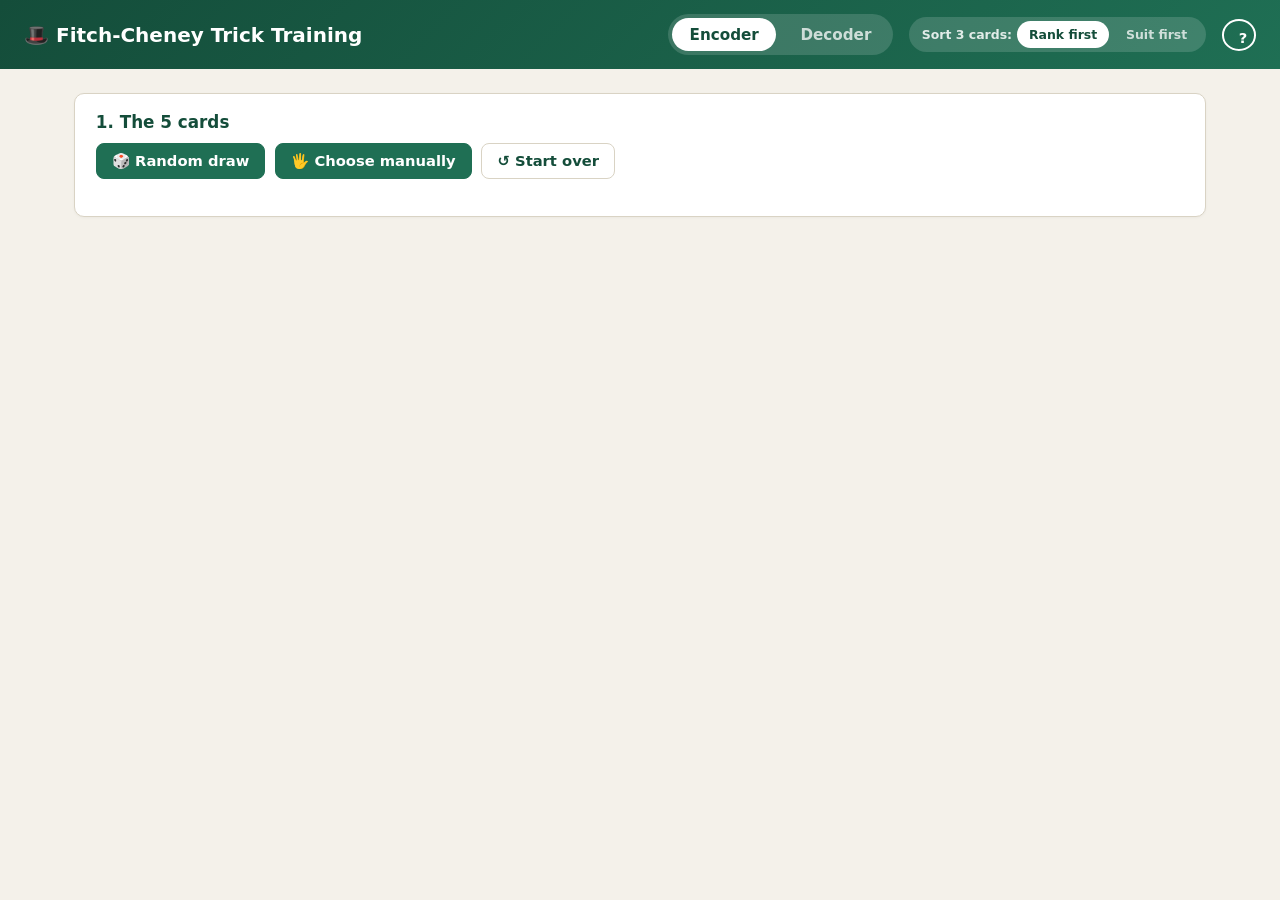
<file: index.html>
<!doctype html>
<html lang="en">
<head>
<meta charset="UTF-8">
<meta name="viewport" content="width=device-width, initial-scale=1.0">
<title>Fitch-Cheney Training</title>
<link rel="stylesheet" href="style.css">
</head>
<body data-mode="encoder">

<header class="app-header">
  <h1>🎩 Fitch&#8209;Cheney Trick Training</h1>
  <nav class="mode-tabs">
    <button class="tab-btn active" data-mode="encoder">Encoder</button>
    <button class="tab-btn" data-mode="decoder">Decoder</button>
  </nav>
  <div class="sort-switch" role="group" aria-label="Card sorting convention">
    <span class="sort-switch-label">Sort 3 cards:</span>
    <button class="sort-btn active" data-sort="rank" title="Sort by rank (A→K); suit (♣♥♠♦) only breaks ties">Rank first</button>
    <button class="sort-btn" data-sort="suit" title="Sort by suit (♣♥♠♦) first: all clubs A→K, then hearts, spades, diamonds">Suit first</button>
  </div>
  <button id="info-btn" class="icon-btn" title="How the trick works">?</button>
</header>

<main>

  <!-- ===================== ENCODER ===================== -->
  <section id="encoder-view" class="mode-view active">

    <div class="panel">
      <h2>1. The 5 cards</h2>
      <div class="button-row">
        <button id="enc-random5">🎲 Random draw</button>
        <button id="enc-manual5">🖐️ Choose manually</button>
        <button id="enc-reset" class="secondary">↺ Start over</button>
      </div>
    </div>

    <div class="panel" id="enc-step2" hidden>
      <h2>2. Encoder's choice</h2>
      <p class="hint"><strong>Drag and drop</strong> the card to keep into "hidden card", then the other 4 into "to send", in order. (Clicking a card also advances the placement.)</p>
      <div class="button-row">
        <button id="enc-auto">🤖 Solve automatically</button>
        <button id="enc-clear-order" class="secondary">Reset order</button>
        <button id="enc-verify" disabled>✅ Check my encoding</button>
      </div>

      <div class="dnd-columns">
        <div class="dnd-col">
          <h3 class="dnd-col-title">Drawn cards</h3>
          <div id="enc-hand" class="dropzone hand-zone" data-zone="hand"></div>
        </div>
        <div class="dnd-col dnd-col-kept">
          <h3 class="dnd-col-title">Hidden card</h3>
          <div id="enc-kept-zone" class="dropzone kept-zone" data-zone="kept"></div>
        </div>
        <div class="dnd-col">
          <h3 class="dnd-col-title">To send (order)</h3>
          <div id="enc-order-zone" class="order-slots" data-zone="order"></div>
        </div>
      </div>

      <div id="enc-result" class="result-box hidden"></div>
      <div id="enc-explain" class="explain-box hidden"></div>
    </div>

    <div class="panel" id="enc-step3" hidden>
      <h2>3. Message for the decoder</h2>
      <div id="enc-message" class="card-row"></div>
      <button id="enc-send-to-decoder" class="secondary">→ Send these 4 cards to the decoder</button>
    </div>

  </section>

  <!-- ===================== DECODER ===================== -->
  <section id="decoder-view" class="mode-view">

    <div class="panel">
      <h2>1. Cards received (in order)</h2>
      <div class="button-row">
        <button id="dec-random4">🎲 Random draw</button>
        <button id="dec-manual4">🖐️ Choose manually (4, in order)</button>
        <button id="dec-reset" class="secondary">↺ Start over</button>
      </div>
      <div id="dec-hand" class="card-row"></div>
    </div>

    <div class="panel" id="dec-step2" hidden>
      <h2>2. What is the hidden card?</h2>
      <div class="button-row">
        <button id="dec-pick-guess">🖐️ Choose my answer</button>
      </div>
      <div id="dec-guess" class="card-row"></div>
      <div class="button-row">
        <button id="dec-verify" disabled>✅ Check</button>
      </div>
      <div id="dec-result" class="result-box hidden"></div>
      <div id="dec-explain" class="explain-box hidden"></div>
    </div>

  </section>

</main>

<!-- ===================== MODALS ===================== -->

<div id="card-picker-modal" class="modal hidden">
  <div class="modal-content">
    <h2 id="picker-title">Choose cards</h2>
    <p id="picker-status" class="picker-status"></p>
    <div id="picker-grid" class="picker-grid"></div>
    <div class="modal-actions">
      <button id="picker-cancel" class="secondary">Cancel</button>
      <button id="picker-confirm" disabled>Confirm</button>
    </div>
  </div>
</div>

<div id="info-modal" class="modal hidden">
  <div class="modal-content">
    <h2>How the trick works</h2>
    <div class="info-content">
      <p>Two accomplices are dealt 5 cards from a 52-card deck. The <strong>encoder</strong> keeps one of them (the hidden card) and hands the other 4 to the <strong>decoder</strong>, <strong>in a specific order</strong>, who must guess the hidden card.</p>
      <ol>
        <li><strong>Same-suit pair.</strong> With 5 cards and 4 suits, at least two cards always share the same suit (pigeonhole principle). One of them becomes the <em>signal card</em> (the 1st card shown), the other stays hidden.</li>
        <li><strong>Circular distance (1 to 6).</strong> On the circle A→2→3→…→K→A, there is always a direction in which the distance between the two same-suit cards is between 1 and 6. The starting card is the <em>signal</em>, the other end is the <em>hidden card</em>, and the number of steps is the <strong>delta</strong>.</li>
        <li><strong>Encoding the delta (1-6) with 3 cards.</strong> The 3 remaining cards are sorted: Low &lt; Middle &lt; High. There are 3! = 6 ways to order 3 cards, one per delta value:</li>
      </ol>
      <p>Two conventions can be used to sort those 3 cards — pick one with the <strong>Sort 3 cards</strong> switch at the top (both encoder and decoder must use the same one):</p>
      <ul>
        <li><strong>Rank first</strong> (default): sorted by rank (A→K); when two cards share a rank, the suit order <strong>CHaSeD</strong> (♣ Clubs &lt; ♥ Hearts &lt; ♠ Spades &lt; ♦ Diamonds) breaks the tie.</li>
        <li><strong>Suit first</strong>: sorted by suit first — all clubs (A→K), then all hearts, then spades, then diamonds.</li>
      </ul>
      <table class="perm-table">
        <thead><tr><th>Delta</th><th>Order sent</th></tr></thead>
        <tbody>
          <tr><td>1</td><td>Low, Middle, High</td></tr>
          <tr><td>2</td><td>Low, High, Middle</td></tr>
          <tr><td>3</td><td>Middle, Low, High</td></tr>
          <tr><td>4</td><td>Middle, High, Low</td></tr>
          <tr><td>5</td><td>High, Low, Middle</td></tr>
          <tr><td>6</td><td>High, Middle, Low</td></tr>
        </tbody>
      </table>
      <p><strong>Decoding:</strong> the 1st card received gives the hidden suit and the starting point. The order of the next 3 cards gives the delta. Hidden card = signal + delta (on the circle A→…→K→A).</p>
    </div>
    <div class="modal-actions">
      <button id="info-close">Close</button>
    </div>
  </div>
</div>

<script src="script.js"></script>
</body>
</html>
</file>
<file: style.css>
:root {
  --bg: #f4f1ea;
  --panel-bg: #ffffff;
  --ink: #22252a;
  --muted: #6b7280;
  --accent: #1f6f54;
  --accent-dark: #144d3a;
  --gold: #c9972c;
  --red: #c23636;
  --black: #1c1e22;
  --border: #d9d3c4;
  --danger: #b3261e;
  --ok: #1f6f54;
  --radius: 10px;
  color-scheme: light;
}

* { box-sizing: border-box; }

body {
  margin: 0;
  background: var(--bg);
  color: var(--ink);
  font-family: "Segoe UI", system-ui, -apple-system, sans-serif;
  min-height: 100vh;
}

.app-header {
  display: flex;
  align-items: center;
  gap: 1rem;
  padding: 0.9rem 1.5rem;
  background: linear-gradient(135deg, var(--accent-dark), var(--accent));
  color: #fff;
  flex-wrap: wrap;
}

.app-header h1 {
  font-size: 1.25rem;
  margin: 0;
  flex: 1 1 auto;
}

.mode-tabs {
  display: flex;
  gap: 0.4rem;
  background: rgba(255,255,255,0.15);
  padding: 0.25rem;
  border-radius: 999px;
}

.tab-btn {
  border: none;
  background: transparent;
  color: #fff;
  padding: 0.45rem 1.1rem;
  border-radius: 999px;
  cursor: pointer;
  font-size: 0.95rem;
  font-weight: 600;
  opacity: 0.75;
  transition: background 0.15s, opacity 0.15s;
}

.tab-btn.active {
  background: #fff;
  color: var(--accent-dark);
  opacity: 1;
}

.sort-switch {
  display: flex;
  align-items: center;
  gap: 0.3rem;
  background: rgba(255,255,255,0.15);
  padding: 0.25rem 0.4rem;
  border-radius: 999px;
}

.sort-switch-label {
  color: rgba(255,255,255,0.85);
  font-size: 0.78rem;
  font-weight: 600;
  padding-left: 0.4rem;
}

.sort-btn {
  border: none;
  background: transparent;
  color: #fff;
  padding: 0.35rem 0.75rem;
  border-radius: 999px;
  cursor: pointer;
  font-size: 0.78rem;
  font-weight: 600;
  opacity: 0.75;
  transition: background 0.15s, opacity 0.15s;
}

.sort-btn.active {
  background: #fff;
  color: var(--accent-dark);
  opacity: 1;
}

.icon-btn {
  width: 2rem;
  height: 2rem;
  border-radius: 50%;
  border: 2px solid #fff;
  background: transparent;
  color: #fff;
  font-weight: 700;
  cursor: pointer;
}

.icon-btn:hover { background: rgba(255,255,255,0.2); }

main {
  max-width: 900px;
  margin: 0 auto;
  padding: 1.5rem;
  transition: max-width 0.15s ease;
}

/* In encoder mode, the 3-column layout (hand / kept / order) gets
   extra breathing room on a wide screen. */
@media (min-width: 1000px) {
  body[data-mode="encoder"] main { max-width: 1180px; }
}

@media (min-width: 1300px) {
  body[data-mode="encoder"] main { max-width: 1380px; }
}

.mode-view { display: none; }
.mode-view.active { display: block; }

.panel {
  background: var(--panel-bg);
  border: 1px solid var(--border);
  border-radius: var(--radius);
  padding: 1.1rem 1.3rem 1.4rem;
  margin-bottom: 1.2rem;
  box-shadow: 0 1px 3px rgba(0,0,0,0.04);
}

.panel h2 {
  margin: 0 0 0.7rem;
  font-size: 1.05rem;
  color: var(--accent-dark);
}

.hint {
  color: var(--muted);
  font-size: 0.9rem;
  margin: 0 0 0.8rem;
}

.button-row {
  display: flex;
  gap: 0.6rem;
  flex-wrap: wrap;
  margin-bottom: 0.9rem;
}

button {
  font-family: inherit;
  font-size: 0.92rem;
  padding: 0.5rem 0.95rem;
  border-radius: 8px;
  border: 1px solid var(--accent);
  background: var(--accent);
  color: #fff;
  cursor: pointer;
  font-weight: 600;
  transition: filter 0.12s, transform 0.05s;
}

button:hover:not(:disabled) { filter: brightness(1.08); }
button:active:not(:disabled) { transform: translateY(1px); }

button:disabled {
  opacity: 0.45;
  cursor: not-allowed;
}

button.secondary {
  background: transparent;
  color: var(--accent-dark);
  border: 1px solid var(--border);
}

/* ---------- Cards ---------- */

.card-row {
  display: flex;
  gap: 0.6rem;
  flex-wrap: wrap;
  min-height: 96px;
}

.card {
  position: relative;
  width: 64px;
  height: 92px;
  border-radius: 8px;
  border: 1px solid var(--border);
  background: #fff;
  display: flex;
  flex-direction: column;
  align-items: center;
  justify-content: center;
  gap: 0.2rem;
  box-shadow: 0 1px 2px rgba(0,0,0,0.08);
  cursor: pointer;
  user-select: none;
  transition: transform 0.1s, box-shadow 0.1s, border-color 0.1s;
}

.card.static { cursor: default; }

.card:hover:not(.static):not(.disabled) {
  transform: translateY(-3px);
  box-shadow: 0 4px 8px rgba(0,0,0,0.15);
}

.card .rank {
  font-size: 1.15rem;
  font-weight: 700;
}

.card .suit {
  font-size: 1.4rem;
  line-height: 1;
}

.card.black { color: var(--black); }
.card.red { color: var(--red); }

.card.kept {
  border-color: var(--gold);
  border-width: 2px;
  box-shadow: 0 0 0 3px rgba(201,151,44,0.25);
}

.card.ordered {
  border-color: var(--accent);
  border-width: 2px;
}

.card.disabled {
  opacity: 0.35;
  cursor: not-allowed;
}

.card.selected {
  border-color: var(--accent);
  border-width: 2px;
  background: #eaf5f0;
}

.card .badge {
  position: absolute;
  top: -8px;
  right: -8px;
  width: 20px;
  height: 20px;
  border-radius: 50%;
  background: var(--accent-dark);
  color: #fff;
  font-size: 0.72rem;
  font-weight: 700;
  display: flex;
  align-items: center;
  justify-content: center;
}

.card.card-back {
  background: repeating-linear-gradient(45deg, var(--accent-dark), var(--accent-dark) 6px, var(--accent) 6px, var(--accent) 12px);
  color: #fff;
  font-size: 1.6rem;
  font-weight: 700;
}

/* ---------- Drag & drop zones (encoder) ---------- */

.dnd-columns {
  display: flex;
  gap: 1.1rem;
  flex-wrap: wrap;
  margin-bottom: 1rem;
}

.dnd-col {
  flex: 1 1 200px;
  min-width: 180px;
}

.dnd-col-kept {
  flex: 0 0 auto;
  min-width: 0;
  width: 100px;
}

.dnd-col-title {
  font-size: 0.78rem;
  color: var(--muted);
  margin: 0 0 0.4rem;
  text-transform: uppercase;
  letter-spacing: 0.04em;
  font-weight: 700;
}

.dropzone {
  min-height: 100px;
  border: 2px dashed var(--border);
  border-radius: 10px;
  padding: 0.5rem;
  display: flex;
  flex-wrap: wrap;
  gap: 0.5rem;
  align-items: center;
  transition: border-color 0.15s, background 0.15s;
}

.dropzone.drag-over {
  border-color: var(--accent);
  background: #eaf5f0;
}

.kept-zone {
  justify-content: center;
  min-height: 90px;
  padding: 0.4rem;
}

.placeholder-text {
  color: var(--muted);
  font-size: 0.72rem;
  text-align: center;
  width: 100%;
  min-width: 0;
  overflow-wrap: break-word;
}

.order-slots {
  display: flex;
  gap: 0.9rem;
  flex-wrap: wrap;
}

.order-slot {
  display: flex;
  align-items: center;
  gap: 0.4rem;
}

.order-slot .slot-index {
  flex: 0 0 auto;
  width: 22px;
  height: 22px;
  border-radius: 50%;
  background: var(--muted);
  color: #fff;
  font-size: 0.75rem;
  font-weight: 700;
  display: flex;
  align-items: center;
  justify-content: center;
}

.order-slot.filled .slot-index {
  background: var(--accent-dark);
}

.order-slot-card {
  width: 64px;
  height: 92px;
  border: 2px dashed var(--border);
  border-radius: 8px;
  display: flex;
  align-items: center;
  justify-content: center;
  transition: border-color 0.15s, background 0.15s;
}

.order-slot.filled .order-slot-card {
  border-style: solid;
  border-color: var(--border);
}

.order-slot.drag-over .order-slot-card {
  border-color: var(--accent);
  background: #eaf5f0;
}

.card[draggable="true"] {
  cursor: grab;
}

.card.dragging {
  opacity: 0.35;
}

/* ---------- Result / explain boxes ---------- */

.result-box {
  padding: 0.7rem 1rem;
  border-radius: 8px;
  margin-bottom: 0.8rem;
  font-weight: 600;
}

.result-box.ok {
  background: #e4f5ee;
  color: var(--ok);
  border: 1px solid #b7e0cd;
}

.result-box.ko {
  background: #fbe9e7;
  color: var(--danger);
  border: 1px solid #f2c1bc;
}

.explain-box {
  background: #f8f6f0;
  border: 1px dashed var(--border);
  border-radius: 8px;
  padding: 0.8rem 1rem;
  font-size: 0.9rem;
  color: #3a3d42;
}

.explain-box p { margin: 0.35rem 0; }

.hidden { display: none !important; }

/* ---------- Modal ---------- */

.modal {
  position: fixed;
  inset: 0;
  background: rgba(20,20,20,0.5);
  display: flex;
  align-items: center;
  justify-content: center;
  padding: 1rem;
  z-index: 50;
}

.modal-content {
  background: #fff;
  border-radius: var(--radius);
  padding: 1.3rem 1.5rem;
  max-width: 620px;
  width: 100%;
  max-height: 88vh;
  overflow-y: auto;
  box-shadow: 0 10px 30px rgba(0,0,0,0.25);
}

#card-picker-modal .modal-content {
  max-width: 780px;
}

.modal-content h2 {
  margin-top: 0;
  color: var(--accent-dark);
}

.picker-status {
  color: var(--muted);
  font-size: 0.9rem;
  margin-top: -0.4rem;
}

.picker-grid {
  display: flex;
  flex-direction: column;
  gap: 0.4rem;
  margin: 0.6rem 0 1rem;
}

.picker-row {
  display: flex;
  gap: 0.3rem;
  flex-wrap: nowrap;
  justify-content: space-between;
}

.picker-row .card {
  width: 38px;
  height: 56px;
  flex: 0 0 auto;
}

.picker-row .card .rank { font-size: 0.85rem; }
.picker-row .card .suit { font-size: 1rem; }

.modal-actions {
  display: flex;
  justify-content: flex-end;
  gap: 0.6rem;
}

.info-content p { line-height: 1.5; }

.perm-table {
  width: 100%;
  border-collapse: collapse;
  margin: 0.8rem 0;
  font-size: 0.9rem;
}

.perm-table th, .perm-table td {
  border: 1px solid var(--border);
  padding: 0.4rem 0.6rem;
  text-align: left;
}

.perm-table th {
  background: #f0ede3;
}

@media (max-width: 520px) {
  .card { width: 54px; height: 78px; }
  .card .suit { font-size: 1.2rem; }
}

@media (max-width: 560px) {
  #card-picker-modal .modal-content { padding: 0.9rem 0.6rem; }
  .picker-row { gap: 0.12rem; }
  .picker-row .card { width: 22px; height: 32px; }
  .picker-row .card .rank { font-size: 0.55rem; }
  .picker-row .card .suit { font-size: 0.7rem; }
  .picker-row .card .badge { width: 14px; height: 14px; font-size: 0.5rem; top: -5px; right: -5px; }
}
</file>
